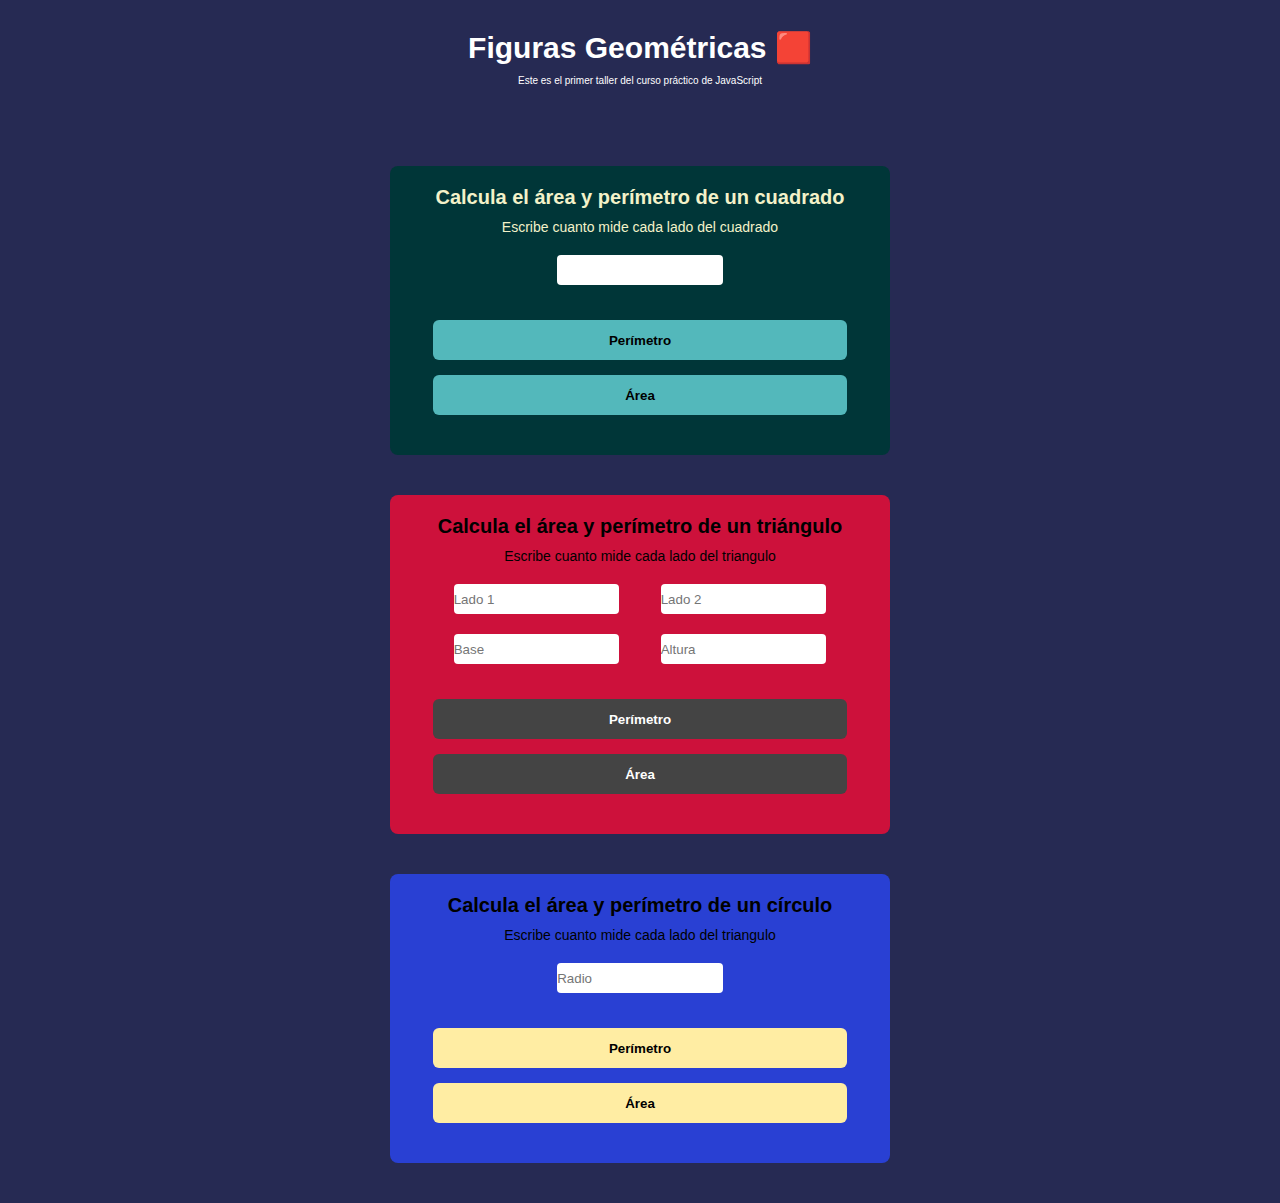
<file: index.html>
<!DOCTYPE html>
<html lang="en">
<head>
    <meta charset="UTF-8">
    <meta http-equiv="X-UA-Compatible" content="IE=edge">
    <meta name="viewport" content="width=device-width, initial-scale=1.0">
    <link rel="stylesheet" href="./styles/styles.css">
    <title>Figuras | Curso Practico de JS</title>
</head>
<body>
    <header>
        <h1>Figuras Geométricas 🟥</h1>
        <p>Este es el primer taller del curso práctico de JavaScript</p>
    </header>
    <main>
        <section class="calculadora__figuras">
            <div class="calculadora__figuras-cuadrado">
                <h2>Calcula el área y perímetro de un cuadrado</h2>
                <form class="form-cuadrado" action="">
                    <label for="inputCuadrado">Escribe cuanto mide cada lado del cuadrado</label>
                    <input type="number" id="inputCuadrado">
                    <div class="botones">
                        <button type="button" onclick="calcularPerimetroCuadrado()">Perímetro</button>
                        <button type="button" onclick="calcularAreaCuadrada()">Área</button> 
                    </div>
                </form>
            </div>
            <div class="calculadora__figuras-triangulo">
                <h2>Calcula el área y perímetro de un triángulo</h2>
                <form class="form-cuadrado" action="">
                    <label for="inputLado1">Escribe cuanto mide cada lado del triangulo</label>
                    <div class="inputs-triangulo">
                        <input type="number" id="inputLado1" placeholder="Lado 1">
                        <input type="number" id="inputLado2" placeholder="Lado 2">
                        <input type="number" id="inputBase" placeholder="Base">
                        <input type="number" id="inputAltura" placeholder="Altura">
                    </div>
                    <div class="botones">
                        <button type="button" onclick="calcularPerimetroTriangulo()">Perímetro</button>
                        <button type="button" onclick="calcularAreaTriangulo()">Área</button> 
                    </div>
                </form>
            </div>
            <div class="calculadora__figuras-circulo">
                <h2>Calcula el área y perímetro de un círculo</h2>
                <form class="form-cuadrado" action="">
                    <label for="inputRadio">Escribe cuanto mide cada lado del triangulo</label>
                        <input type="number" id="inputRadio" placeholder="Radio">
                    <div class="botones">
                        <button type="button" onclick="calcularPerimetroCirculo()">Perímetro</button>
                        <button type="button" onclick="calcularAreaCirculo()">Área</button> 
                    </div>
                </form>
            </div>
        </section>
    </main>
    <script src="./figuras.js"></script>
</body>
</html>
</file>
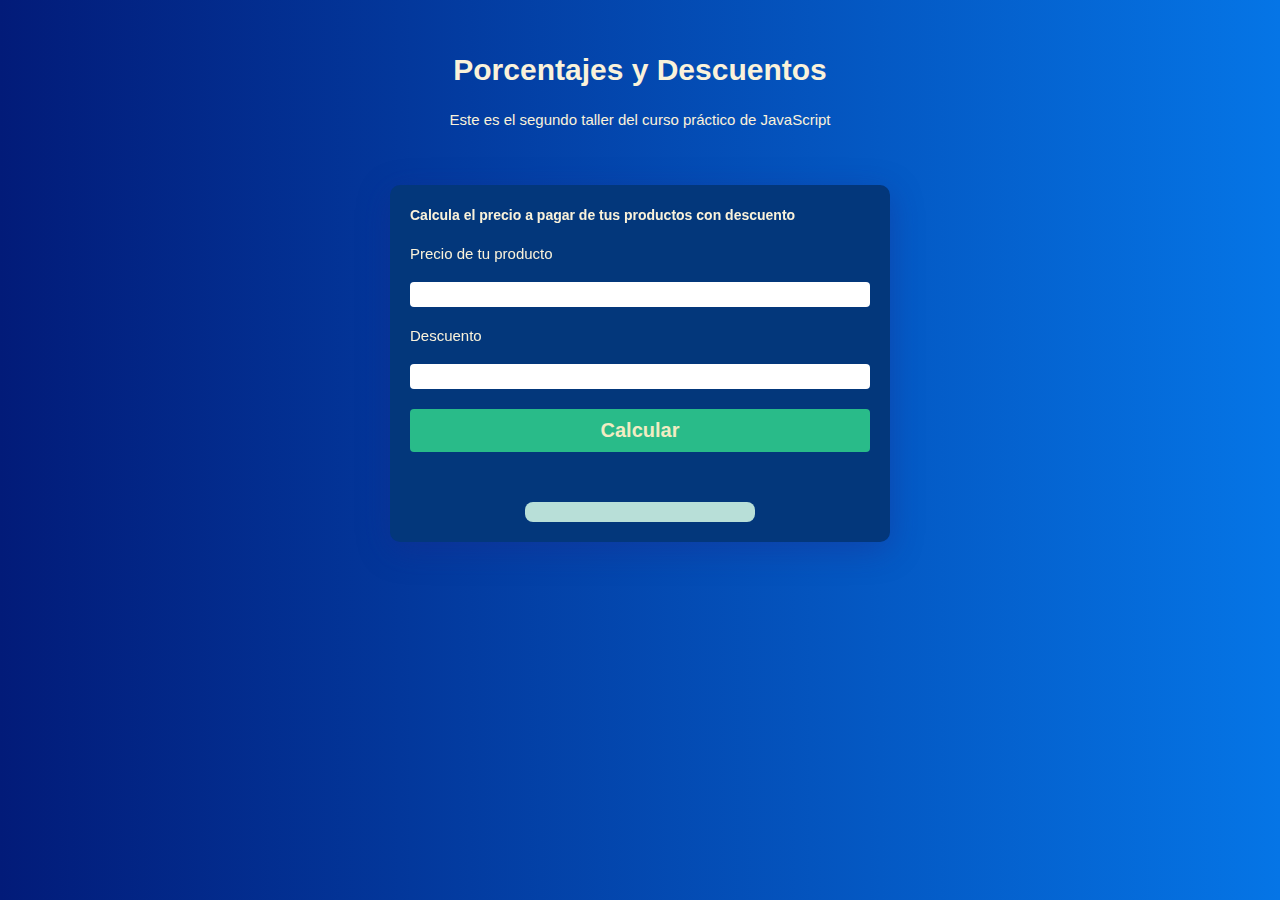
<file: descuentos.html>
<!DOCTYPE html>
<html lang="en">
<head>
    <meta charset="UTF-8">
    <meta http-equiv="X-UA-Compatible" content="IE=edge">
    <meta name="viewport" content="width=device-width, initial-scale=1.0">
    <link rel="stylesheet" href="./styles/stylesDesc.css">
    <title>Porcentajes y Descuentos | Curso Practico de JS</title>
</head>
<body>
    <header>
        <h1>Porcentajes y Descuentos</h1>
        <p>Este es el segundo taller del curso práctico de JavaScript</p>
    </header>
    <main>
        <section class="discount-container">
            <h2>Calcula el precio a pagar de tus productos con descuento</h2>
                <div class="discount-form">
                    <form action="">
                        <div class="inputs">
                            <label for="inputPrice">Precio de tu producto</label>
                            <input type="number" id="inputPrice">
                        </div>  
                        <div class="inputs">
                            <label for="inputDisc">Descuento</label>
                            <input type="number" id="inputDisc">
                        </div>
                        <button type="button" onclick="onClickButtonPriceDiscount()"> Calcular</button>
                        <p id="resultP"></p>
                    </form>
                </div>
        </section>
    </main>
    <script src="./descuentos.js"></script>
</body>
</html>
</file>
<file: styles/styles.css>
*{
    box-sizing: border-box;
    padding: 0;
    margin: 0;
}

html{
    font-size: 62.5%;
    font-family:'Open Sans', sans-serif; /*Ya que gran parte del proyecto usa esta fuente solo en las secciones que usen otra ahí la pondremos*/
    color: black;
    scroll-behavior: smooth;
}

body{
    background-color: #262A53;
}

header{
    width: 100%;
    text-align: center;
    padding: 30px;
    margin-bottom: 50px;
    color: white;
}
h1{
    font-size: 3rem;
    margin-bottom: 10px;
}
h2{
    font-size: 2rem;
}

.calculadora__figuras{
    width: 80%;
    display: flex;
    flex-direction: column;
    margin: 0 auto;
}

.calculadora__figuras-cuadrado{
    width: 100%;
    max-width: 500px;
    margin: 0 auto 40px;
    height: auto;
    text-align: center;
    background-color: #003638;
    border-radius: 8px 8px 8px 8px;
    padding: 20px;
    color: #F3F2C9;
}

.calculadora__figuras-triangulo{
    width: 100%;
    max-width: 500px;
    margin: 0 auto 40px;
    height: auto;
    text-align: center;
    background-color: #CD113B;
    border-radius: 8px 8px 8px 8px;
    padding: 20px;
    color: black;
}

.calculadora__figuras-circulo{
    width: 100%;
    max-width: 500px;
    margin: 0 auto 40px;
    height: auto;
    text-align: center;
    background-color: #2940D3;
    border-radius: 8px 8px 8px 8px;
    padding: 20px;
    color: black;
}

.form-cuadrado{
    margin: 10px auto;
    width: 90%;
    display: flex;
    flex-direction: column;
}

label{
    margin-bottom: 10px;
    font-size: 1.4rem;
    font-weight: 500;
    
}
.botones{
    width: 100%;
    margin: 10px auto;
    display: flex;
    flex-direction: column;
}

button{
    width: 100%;
    height: 40px;
    font-weight: bold;
    background-color: #53B8BB;
    border-radius: 6px 6px 6px 6px;
    border-style: none;
    margin-right: 10px;
    margin-top: 15px;
}

.inputs-triangulo{
    width: 100%;
    display: flex;
    flex-wrap: wrap;
}


input{
    width: 40%;
    height: 30px;
    margin: 10px auto;
    border-radius: 4px 4px 4px 4px;
    border-style: none;
}

.calculadora__figuras-triangulo button{
    width: 100%;
    height: 40px;
    font-weight: bold;
    color: white;
    background-color: #444444;
    border-radius: 6px 6px 6px 6px;
    border-style: none;

}

.calculadora__figuras-circulo button{
    width: 100%;
    height: 40px;
    font-weight: bold;
    color: black;
    background-color: #FFEDA3;
    border-radius: 6px 6px 6px 6px;
    border-style: none;

}
</file>
<file: styles/stylesDesc.css>
*{
    box-sizing: border-box;
    padding: 0;
    margin: 0;
}

html{
    font-size: 62.5%;
    font-family:'Open Sans', sans-serif; /*Ya que gran parte del proyecto usa esta fuente solo en las secciones que usen otra ahí la pondremos*/
    color: black;
    scroll-behavior: smooth;
}

body{
    background: #0575E6;  /* fallback for old browsers */
    background: -webkit-linear-gradient(to right, #021B79, #0575E6);  /* Chrome 10-25, Safari 5.1-6 */
    background: linear-gradient(to right, #021B79, #0575E6); /* W3C, IE 10+/ Edge, Firefox 16+, Chrome 26+, Opera 12+, Safari 7+ */
    color: #FAF2DA;
}

header{
    width: 100%;
    text-align: center;
    padding: 50px;
    margin-bottom:5px;
}

h1{
    font-size: 3rem;
    line-height: 4rem;
    margin-bottom: 20px;
    font-weight: bold;
}
h2{
    font-size: 1.4rem;
    line-height: 2rem;
    margin-bottom: 20px;
    font-weight: 700;
    text-align: left;
}

header>p{
    font-size:1.5rem;
    line-height: 2rem;
    font-weight: 500;
}

.discount-container{
    width: 80%;
    max-width: 500px;
    min-width: 300px;
    padding: 20px;
    margin: 0 auto;
    display: flex;
    flex-direction: column;
    background: rgba( 3, 55, 123, 1.0 );
    box-shadow: 0 8px 32px 0 rgba( 31, 38, 135, 0.37 );
    backdrop-filter: blur( 0.0px );
    -webkit-backdrop-filter: blur( 0.0px );
    border-radius: 10px;

}

.discount-form{
    display: flex;
    flex-direction: column;
}

label{
    font-size: 1.5rem;
}

.inputs{
    margin-bottom: 20px;
}
.inputs input{
    width: 100%;
    height: 25px;
    margin-top: 20px;
    border-radius: 4px 4px 4px 4px;
    border-style: none;
}

button{
    width: 100%;
    height: auto;
    padding: 10px;
    margin-bottom: 50px;
    border-radius: 4px 4px;
    border-style: none;
    background-color: #29BB89;
    color: #F1ECC3;
    font-size: 2rem;
    font-weight: 600;
    margin: 0 auto;
}

#resultP{
    margin: 0 auto;
    width: 50%;
    height: auto;
    margin-top: 50px;
    padding: 10px;
    border-radius: 8px 8px;
    background-color:#B8DFD8;
    font-size: 1.8rem ;
    color:#000;
    font-weight: 600;
    text-align: center;
}
</file>
